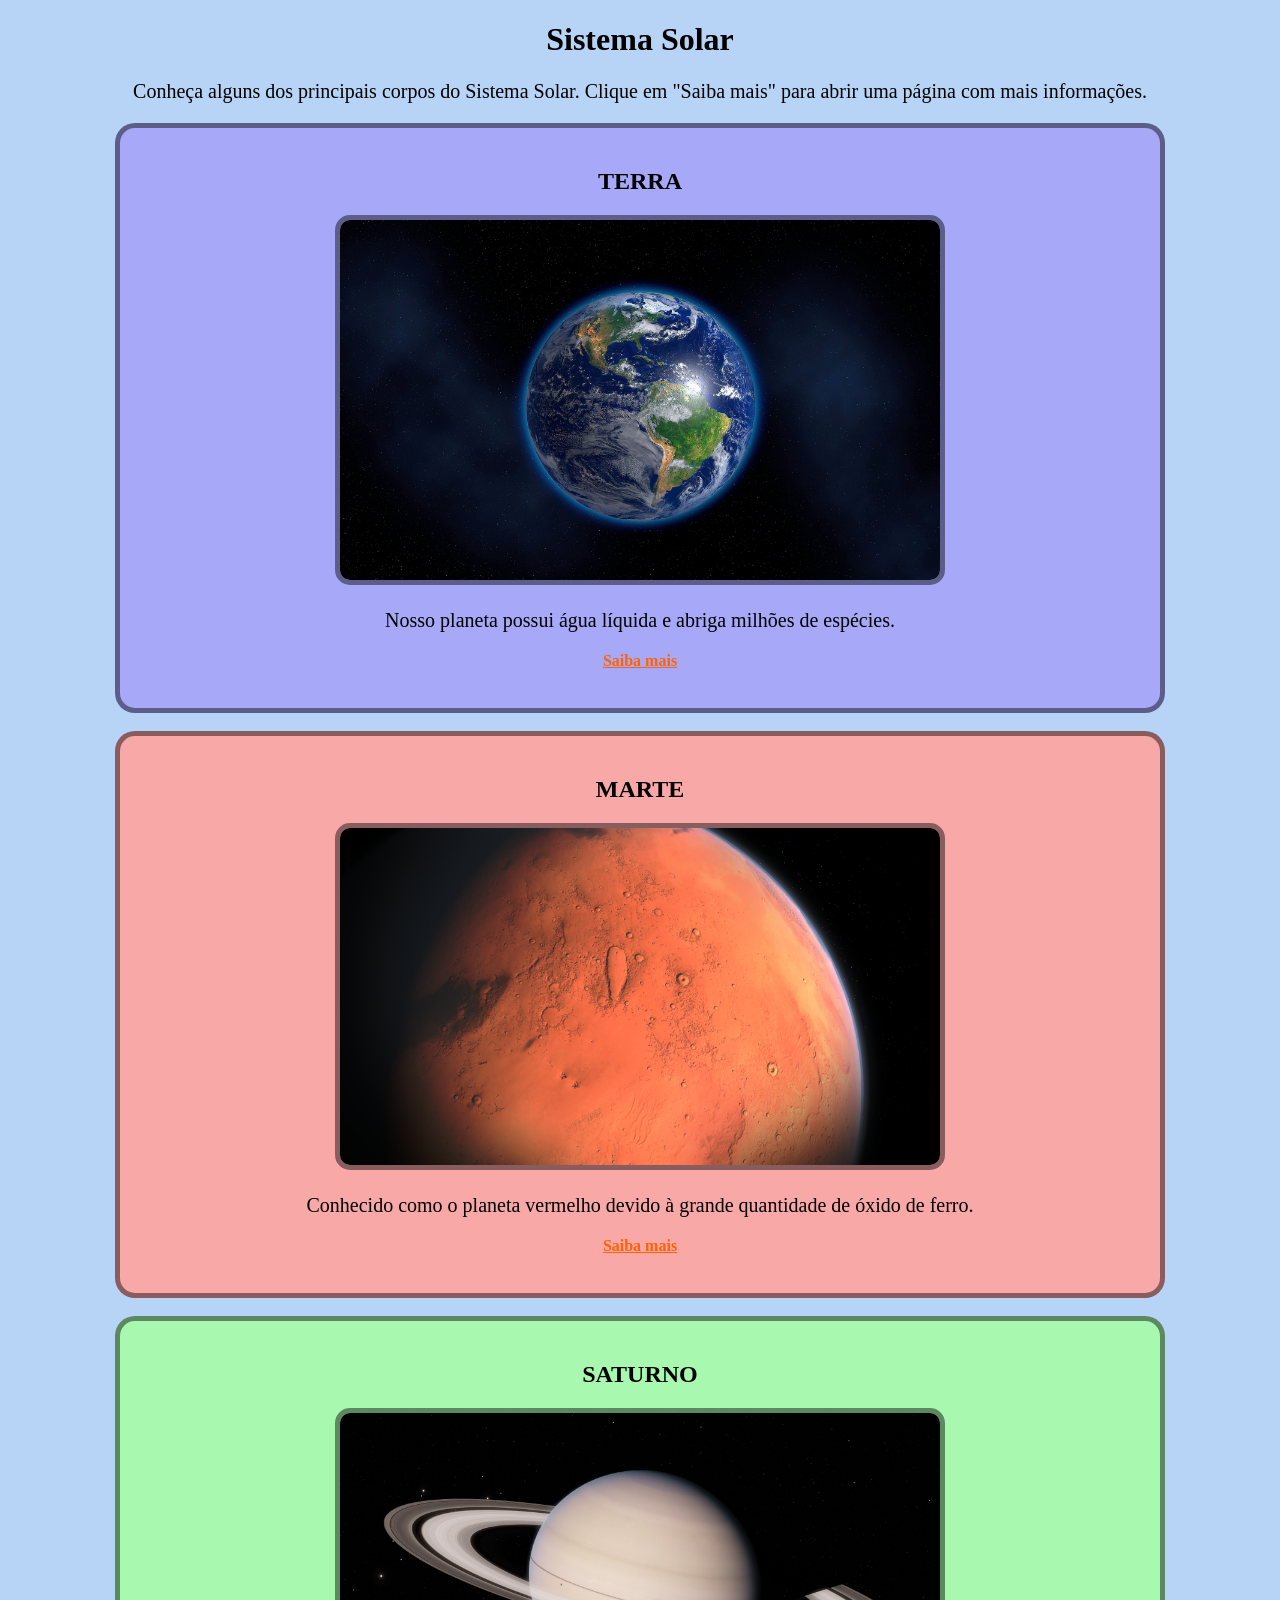
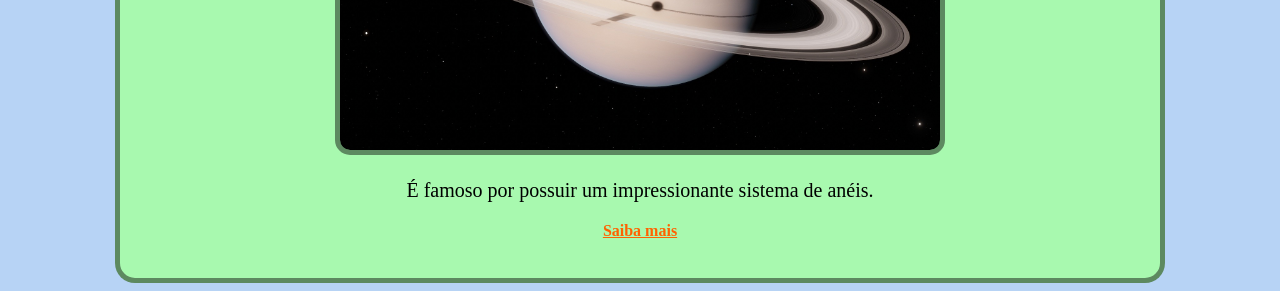
<file: index.html>
<!DOCTYPE html>
<html lang="en">

<head>
    <meta charset="UTF-8">
    <meta name="viewport" content="width=device-width, initial-scale=1.0">
    <title>Sistema Solar</title>
    <link rel="stylesheet" href="style.css">
</head>

<body>
    <h1>Sistema Solar</h1>
    <p>
    Conheça alguns dos principais corpos do Sistema Solar.
    Clique em "Saiba mais" para abrir uma página com mais informações.
    </p>

    <div class="planeta div1">
        <h2>TERRA</h2>
        <img src="Imagens/Terra.jpg">
        <p>
        Nosso planeta possui água líquida e abriga milhões de espécies.
        </p>
        <a href="terra.html"><b>Saiba mais</b></a>

        <br>
        <br>
    </div>

    <br>

    <div class="planeta div2">
        <h2>MARTE</h2>
        <img src="Imagens/Marte.png">
        <p>
        Conhecido como o planeta vermelho devido à grande quantidade de óxido de ferro.
        </p>
        <a href="marte.html"><b>Saiba mais</b></a>

        <br>
        <br>
    </div>

    <br>

    <div class="planeta div3">
        <h2>SATURNO</h2>
        <img src="Imagens/Saturno.jpg">
        <p>
        É famoso por possuir um impressionante sistema de anéis.
        </p>
        <a href="saturno.html"><b>Saiba mais</b></a>

        <br>
        <br>
    </div>
</body>
</html>
</file>
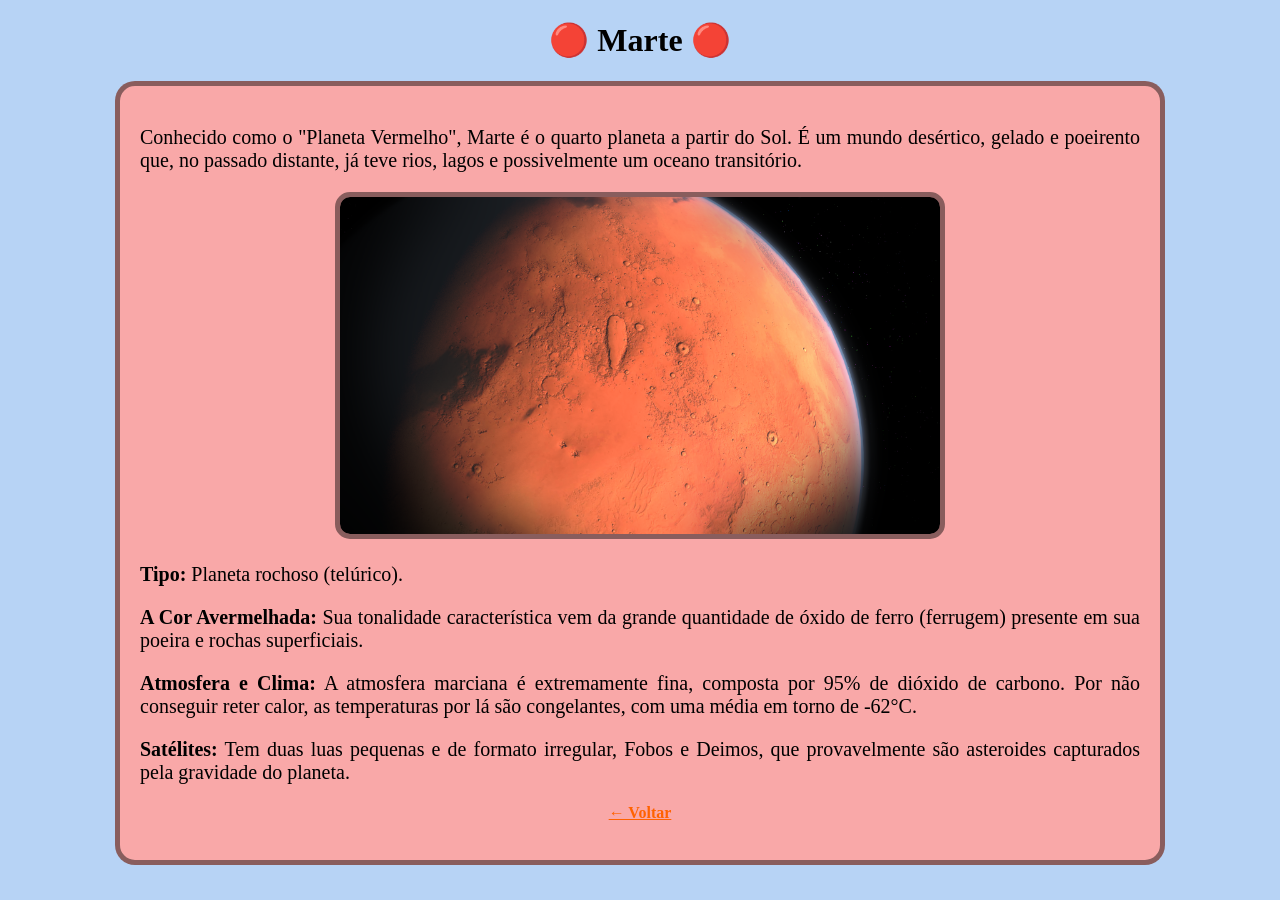
<file: marte.html>
<!DOCTYPE html>
<html lang="en">
<head>
    <meta charset="UTF-8">
    <meta name="viewport" content="width=device-width, initial-scale=1.0">
    <title>Marte</title>
    <link rel="stylesheet" href="style.css">
</head>
<body>
    <h1>🔴 Marte 🔴</h1>

    <div class="planeta div2">

        <p class="justificado">
        Conhecido como o "Planeta Vermelho", Marte é o quarto planeta a partir do Sol.
        É um mundo desértico, gelado e poeirento que, no passado distante,
        já teve rios, lagos e possivelmente um oceano transitório.
        </p>

        <img src="Imagens/Marte.png">

        <p class="justificado">
        <b>Tipo:</b> Planeta rochoso (telúrico).
        </p>

        <p class="justificado">
        <b>A Cor Avermelhada:</b> Sua tonalidade característica vem da grande quantidade de óxido de ferro
        (ferrugem) presente em sua poeira e rochas superficiais.
        </p>

        <p class="justificado">
        <b>Atmosfera e Clima:</b> A atmosfera marciana é extremamente fina, composta por 95% de dióxido de carbono.
        Por não conseguir reter calor, as temperaturas por lá são congelantes, com uma média em torno de -62°C.
        </p>
        
        <p class="justificado">
        <b>Satélites:</b> Tem duas luas pequenas e de formato irregular, Fobos e Deimos,
        que provavelmente são asteroides capturados pela gravidade do planeta.
        </p>

        <a href="index.html"><b>← Voltar</b></a>
        
        <br>
        <br>
    </div>

</body>
</html>
</file>
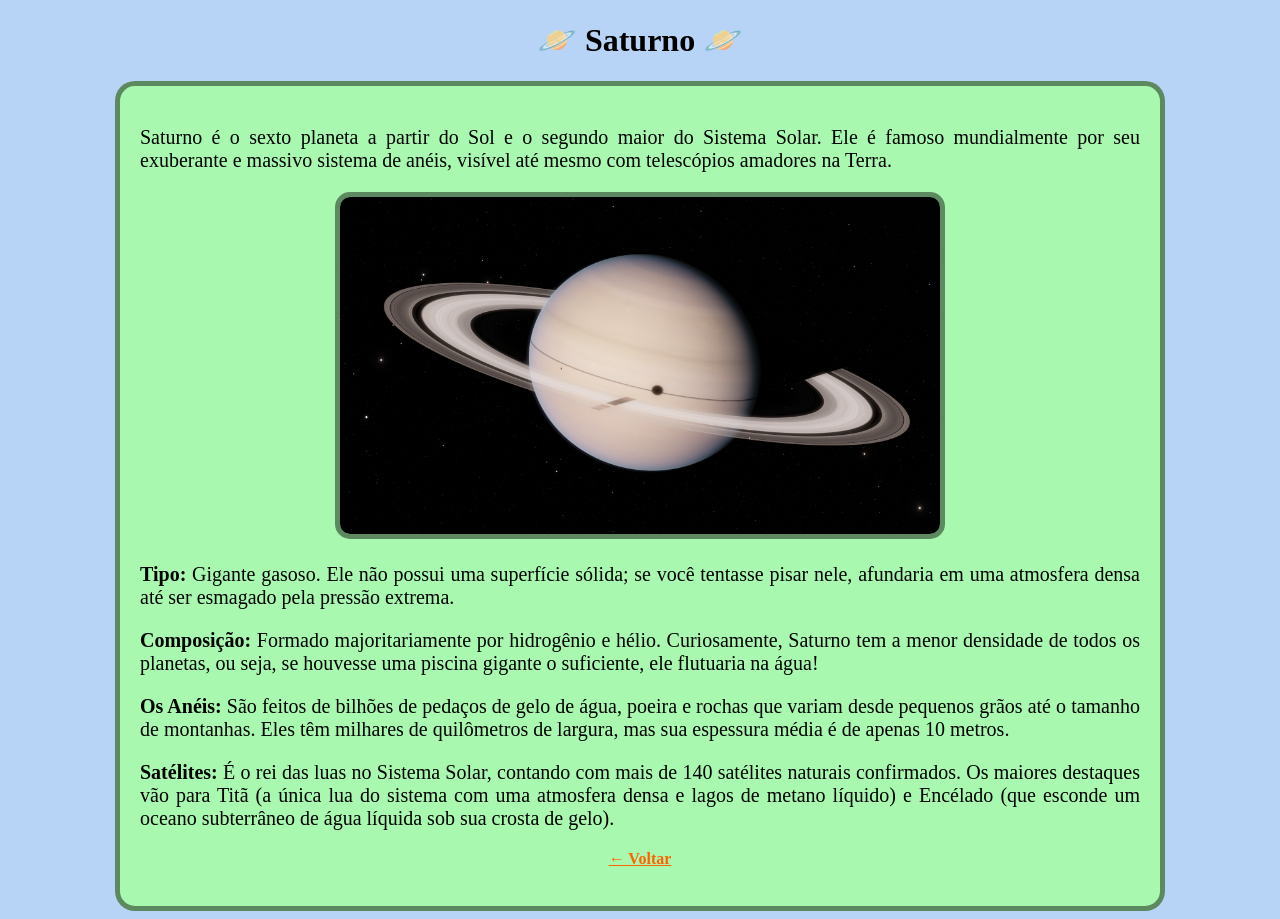
<file: saturno.html>
<!DOCTYPE html>
<html lang="en">
<head>
    <meta charset="UTF-8">
    <meta name="viewport" content="width=device-width, initial-scale=1.0">
    <title>Saturno</title>
    <link rel="stylesheet" href="style.css">
</head>
<body>
    <h1>🪐 Saturno 🪐</h1>

    <div class="planeta div3">

        <p class="justificado">
        Saturno é o sexto planeta a partir do Sol e o segundo maior do Sistema Solar.
        Ele é famoso mundialmente por seu exuberante e massivo sistema de anéis,
        visível até mesmo com telescópios amadores na Terra.
        </p>

        <img src="Imagens/Saturno.jpg">

        <p class="justificado">
        <b>Tipo:</b> Gigante gasoso. Ele não possui uma superfície sólida;
        se você tentasse pisar nele, afundaria em uma atmosfera densa até ser esmagado pela pressão extrema.
        </p>

        <p class="justificado">
        <b>Composição:</b> Formado majoritariamente por hidrogênio e hélio.
        Curiosamente, Saturno tem a menor densidade de todos os planetas,
        ou seja, se houvesse uma piscina gigante o suficiente, ele flutuaria na água!
        </p>

        <p class="justificado">
        <b>Os Anéis:</b> São feitos de bilhões de pedaços de gelo de água,
        poeira e rochas que variam desde pequenos grãos até o tamanho de montanhas.
        Eles têm milhares de quilômetros de largura, mas sua espessura média é de apenas 10 metros.
        </p>
        
        <p class="justificado">
        <b>Satélites:</b> É o rei das luas no Sistema Solar,
        contando com mais de 140 satélites naturais confirmados. Os maiores destaques vão para Titã
        (a única lua do sistema com uma atmosfera densa e lagos de metano líquido) e Encélado
        (que esconde um oceano subterrâneo de água líquida sob sua crosta de gelo).
        </p>

        <a href="index.html"><b>← Voltar</b></a>

        <br>
        <br>
    </div>

</body>
</html>
</file>
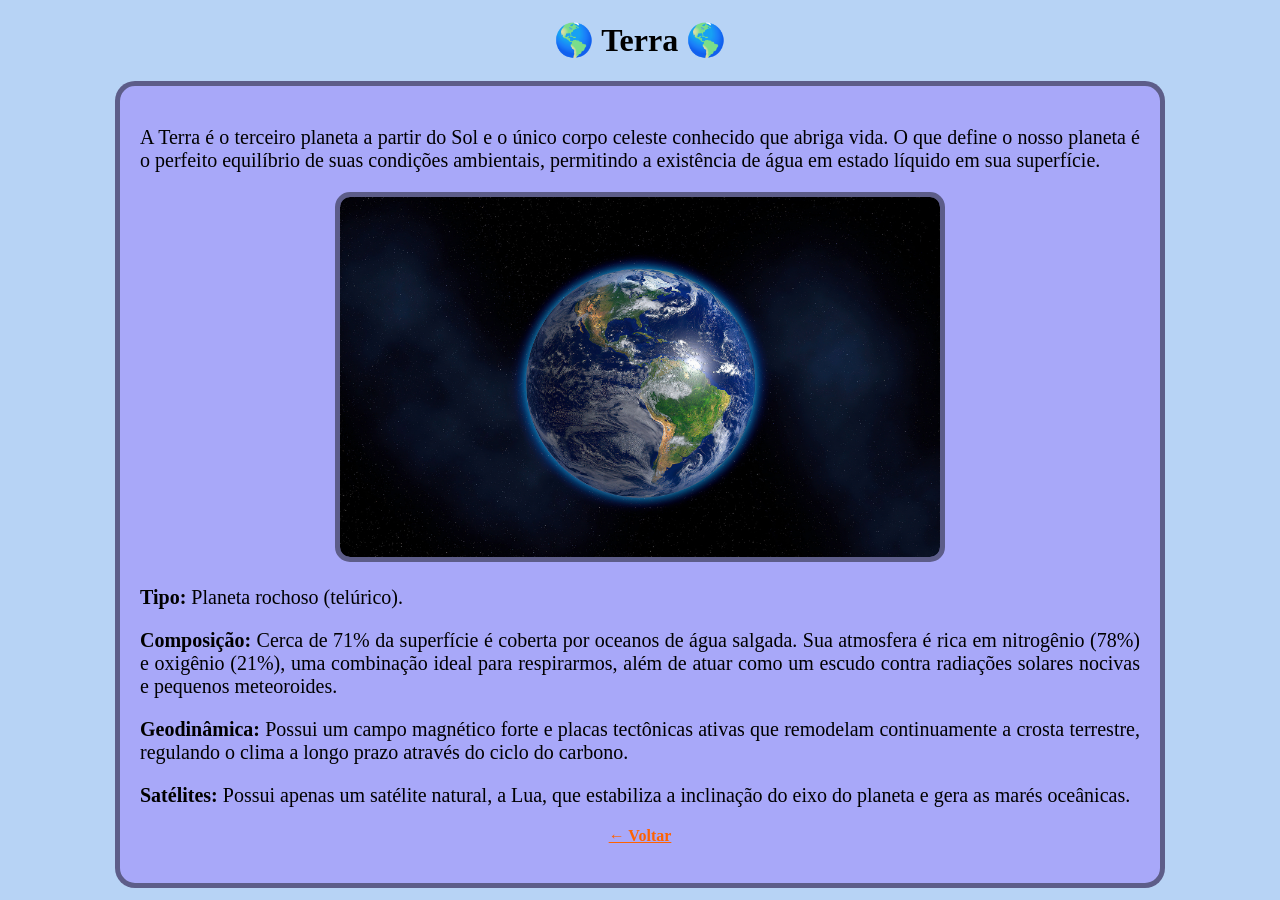
<file: terra.html>
<!DOCTYPE html>
<html lang="en">
<head>
    <meta charset="UTF-8">
    <meta name="viewport" content="width=device-width, initial-scale=1.0">
    <title>Terra</title>
    <link rel="stylesheet" href="style.css">
</head>
<body>
    <h1>🌎 Terra 🌎</h1>

    <div class="planeta div1">

        <p class="justificado">
        A Terra é o terceiro planeta a partir do Sol e o único corpo celeste conhecido que abriga vida.
        O que define o nosso planeta é o perfeito equilíbrio de suas condições ambientais,
        permitindo a existência de água em estado líquido em sua superfície.
        </p>

        <img src="Imagens/Terra.jpg">

        <p class="justificado">
        <b>Tipo:</b> Planeta rochoso (telúrico).
        </p>

        <p class="justificado">
        <b>Composição:</b> Cerca de 71% da superfície é coberta por oceanos de água salgada.
        Sua atmosfera é rica em nitrogênio (78%) e oxigênio (21%), uma combinação ideal para respirarmos,
        além de atuar como um escudo contra radiações solares nocivas e pequenos meteoroides.
        </p>

        <p class="justificado">
        <b>Geodinâmica:</b> Possui um campo magnético forte e placas tectônicas ativas que remodelam continuamente
        a crosta terrestre, regulando o clima a longo prazo através do ciclo do carbono.
        </p>
        
        <p class="justificado">
        <b>Satélites:</b> Possui apenas um satélite natural, a Lua,
        que estabiliza a inclinação do eixo do planeta e gera as marés oceânicas.
        </p>

        <a href="index.html"><b>← Voltar</b></a>
        
        <br>
        <br>
    </div>

</body>
</html>
</file>
<file: style.css>
body{
    background-color: #b7d3f5;
    font-family: Georgia, 'Times New Roman', Times, serif;
    text-align: center;
}

p{
    font-size: 20px;
}

img{
    width: 600px;
    border: 5px solid rgba(0, 0, 0, 0.45);
    border-radius: 15px;
}

a{
    color:rgb(255, 98, 0);
}

.planeta{
    border: 5px solid rgba(0, 0, 0, 0.45);
    border-radius: 20px;
    width: 1000px;
    padding: 20px;
    margin: auto;
}

.div1{
    background-color: rgb(168, 168, 249);
}
.div2{
    background-color: rgb(249, 168, 168);
}
.div3{
    background-color: rgb(168, 249, 175);
}

.justificado{
    text-align: justify;
}
</file>
